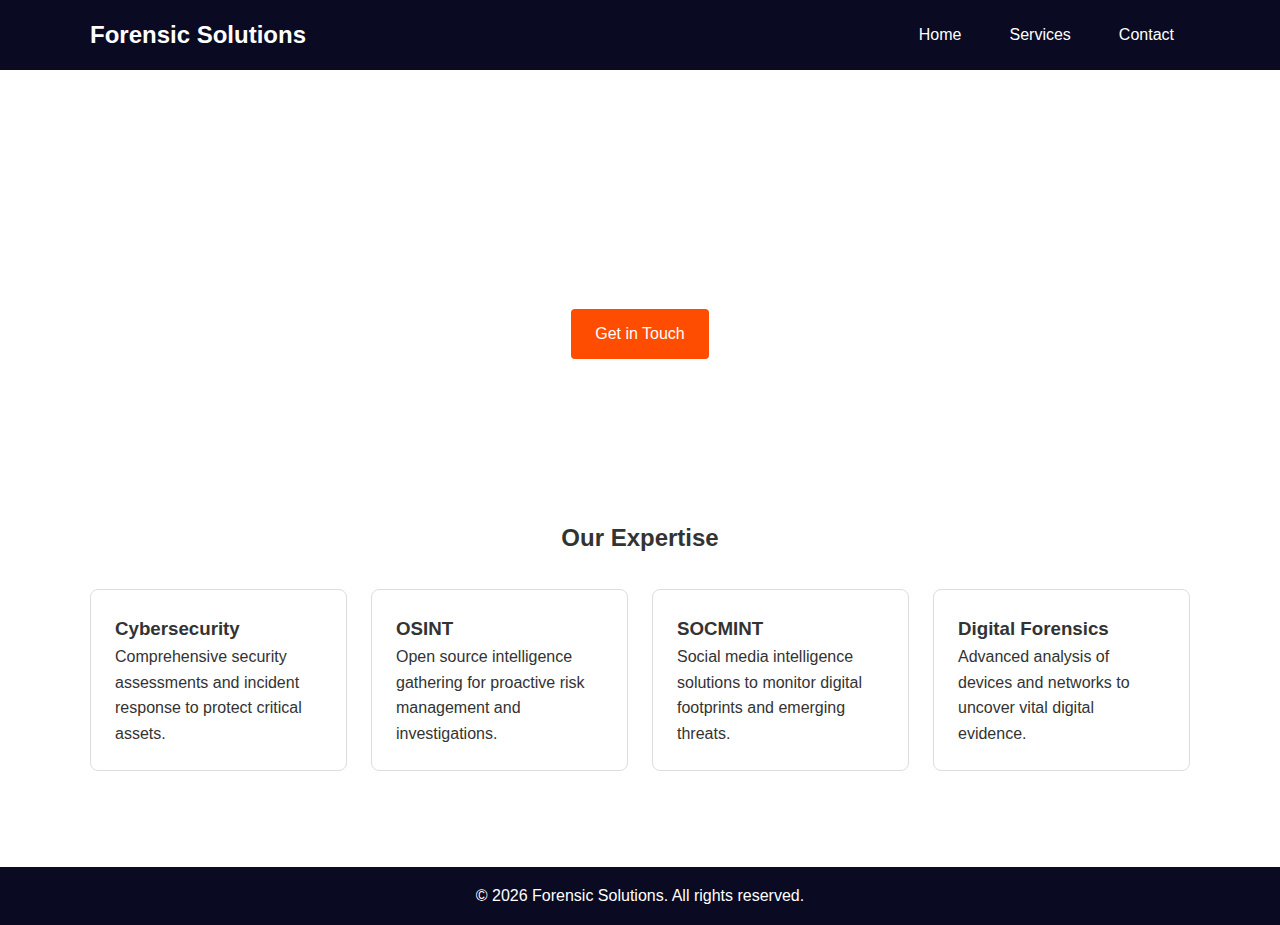
<file: index.html>
<!DOCTYPE html>
<html lang="en">
<head>
  <meta charset="UTF-8" />
  <meta name="viewport" content="width=device-width, initial-scale=1.0" />
  <title>Forensic Solutions</title>
  <link rel="stylesheet" href="styles.css" />
</head>
<body>
  <header>
    <div class="container nav">
      <h1 class="logo">Forensic Solutions</h1>
      <nav>
        <ul>
          <li><a href="index.html">Home</a></li>
          <li><a href="services.html">Services</a></li>
          <li><a href="contact.html">Contact</a></li>
        </ul>
      </nav>
    </div>
  </header>

  <section class="hero">
    <div class="container">
      <h2>Your Digital Investigations Partner</h2>
      <p>Expertise in cybersecurity, OSINT, SOCMINT and digital forensics to safeguard your organisation.</p>
      <a class="btn" href="contact.html">Get in Touch</a>
    </div>
  </section>

  <section class="services-preview">
    <div class="container">
      <h2>Our Expertise</h2>
      <div class="grid">
        <div class="card">
          <h3>Cybersecurity</h3>
          <p>Comprehensive security assessments and incident response to protect critical assets.</p>
        </div>
        <div class="card">
          <h3>OSINT</h3>
          <p>Open source intelligence gathering for proactive risk management and investigations.</p>
        </div>
        <div class="card">
          <h3>SOCMINT</h3>
          <p>Social media intelligence solutions to monitor digital footprints and emerging threats.</p>
        </div>
        <div class="card">
          <h3>Digital Forensics</h3>
          <p>Advanced analysis of devices and networks to uncover vital digital evidence.</p>
        </div>
      </div>
    </div>
  </section>

  <footer>
    <div class="container">
      <p>&copy; <span id="year"></span> Forensic Solutions. All rights reserved.</p>
    </div>
  </footer>
  <script src="script.js"></script>
</body>
</html>
</file>
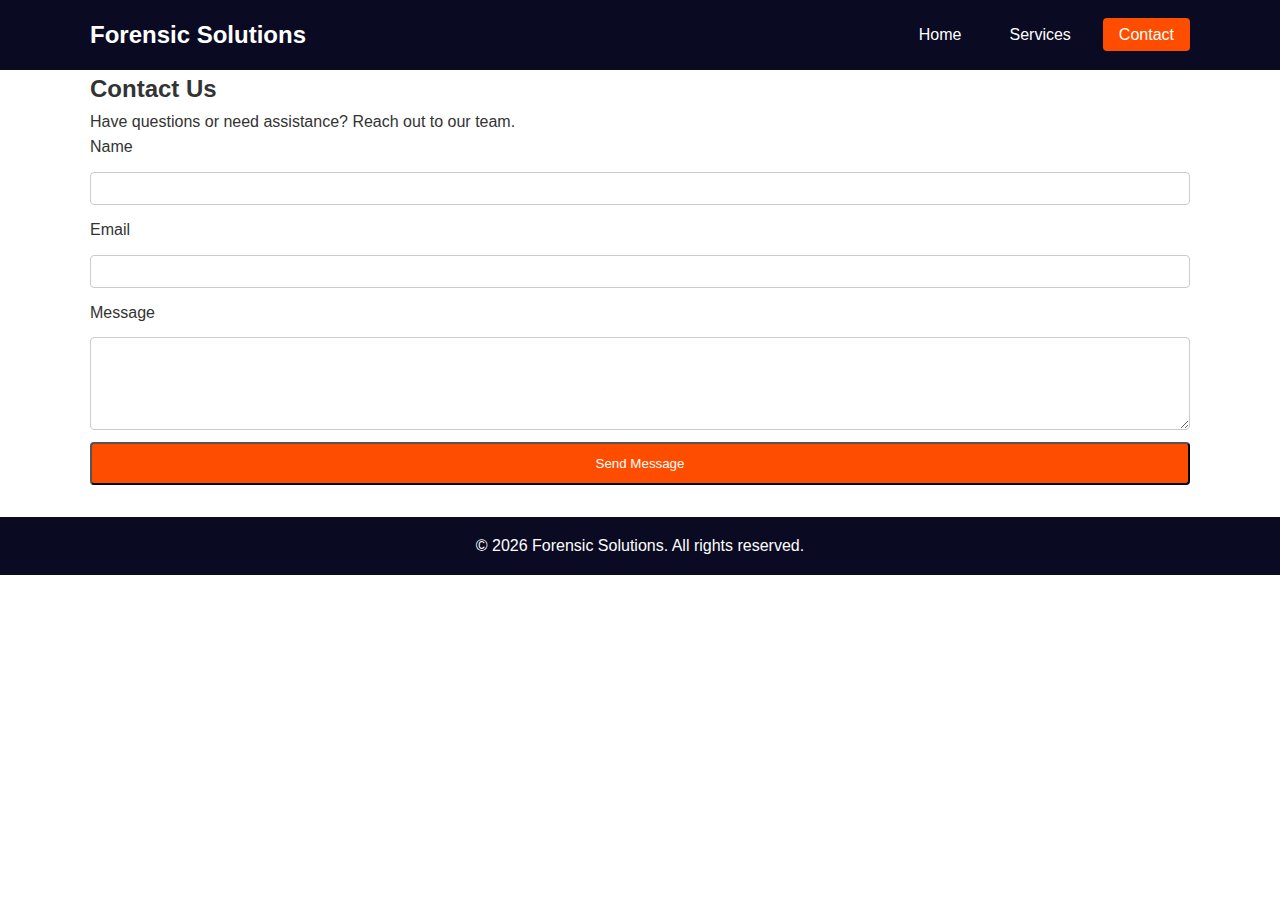
<file: contact.html>
<!DOCTYPE html>
<html lang="en">
<head>
  <meta charset="UTF-8" />
  <meta name="viewport" content="width=device-width, initial-scale=1.0" />
  <title>Contact - Forensic Solutions</title>
  <link rel="stylesheet" href="styles.css" />
</head>
<body>
  <header>
    <div class="container nav">
      <h1 class="logo">Forensic Solutions</h1>
      <nav>
        <ul>
          <li><a href="index.html">Home</a></li>
          <li><a href="services.html">Services</a></li>
          <li><a href="contact.html" class="active">Contact</a></li>
        </ul>
      </nav>
    </div>
  </header>

  <main class="container">
    <h2>Contact Us</h2>
    <p>Have questions or need assistance? Reach out to our team.</p>
    <form class="contact-form" action="#" method="post">
      <label for="name">Name</label>
      <input type="text" id="name" name="name" required />

      <label for="email">Email</label>
      <input type="email" id="email" name="email" required />

      <label for="message">Message</label>
      <textarea id="message" name="message" rows="5" required></textarea>

      <button type="submit" class="btn">Send Message</button>
    </form>
  </main>

  <footer>
    <div class="container">
      <p>&copy; <span id="year"></span> Forensic Solutions. All rights reserved.</p>
    </div>
  </footer>
  <script src="script.js"></script>
</body>
</html>
</file>
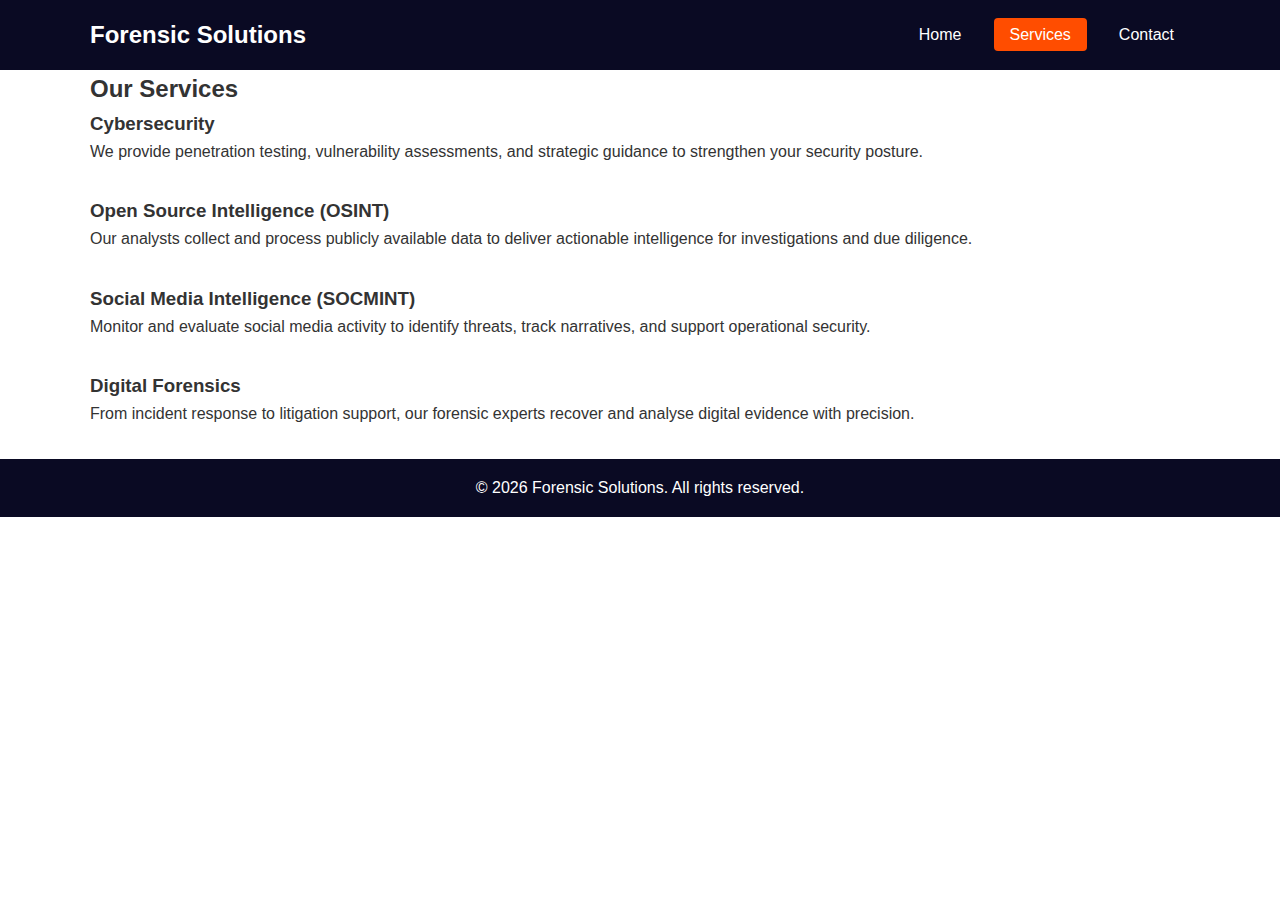
<file: services.html>
<!DOCTYPE html>
<html lang="en">
<head>
  <meta charset="UTF-8" />
  <meta name="viewport" content="width=device-width, initial-scale=1.0" />
  <title>Services - Forensic Solutions</title>
  <link rel="stylesheet" href="styles.css" />
</head>
<body>
  <header>
    <div class="container nav">
      <h1 class="logo">Forensic Solutions</h1>
      <nav>
        <ul>
          <li><a href="index.html">Home</a></li>
          <li><a href="services.html" class="active">Services</a></li>
          <li><a href="contact.html">Contact</a></li>
        </ul>
      </nav>
    </div>
  </header>

  <main class="container">
    <h2>Our Services</h2>
    <section>
      <h3>Cybersecurity</h3>
      <p>We provide penetration testing, vulnerability assessments, and strategic guidance to strengthen your security posture.</p>
    </section>
    <section>
      <h3>Open Source Intelligence (OSINT)</h3>
      <p>Our analysts collect and process publicly available data to deliver actionable intelligence for investigations and due diligence.</p>
    </section>
    <section>
      <h3>Social Media Intelligence (SOCMINT)</h3>
      <p>Monitor and evaluate social media activity to identify threats, track narratives, and support operational security.</p>
    </section>
    <section>
      <h3>Digital Forensics</h3>
      <p>From incident response to litigation support, our forensic experts recover and analyse digital evidence with precision.</p>
    </section>
  </main>

  <footer>
    <div class="container">
      <p>&copy; <span id="year"></span> Forensic Solutions. All rights reserved.</p>
    </div>
  </footer>
  <script src="script.js"></script>
</body>
</html>
</file>
<file: styles.css>
/* Basic Reset */
* {
  margin: 0;
  padding: 0;
  box-sizing: border-box;
}

body {
  font-family: Arial, Helvetica, sans-serif;
  line-height: 1.6;
  color: #333;
}

.container {
  width: 90%;
  max-width: 1100px;
  margin: auto;
}

header {
  background: #0a0a23;
  color: #fff;
}

.nav {
  display: flex;
  align-items: center;
  justify-content: space-between;
  padding: 1rem 0;
}

.logo {
  font-size: 1.5rem;
}

nav ul {
  list-style: none;
  display: flex;
  gap: 1rem;
}

nav a {
  color: #fff;
  text-decoration: none;
  padding: 0.5rem 1rem;
  border-radius: 4px;
}

nav a:hover,
nav a.active {
  background: #ff4d00;
}

.hero {
  background: url('https://images.unsplash.com/photo-1556157382-97eda2c6e178?auto=format&fit=crop&w=1350&q=80') center/cover no-repeat;
  color: #fff;
  text-align: center;
  padding: 6rem 0;
}

.hero h2 {
  font-size: 2.5rem;
  margin-bottom: 1rem;
}

.hero p {
  font-size: 1.2rem;
  margin-bottom: 2rem;
}

.btn {
  display: inline-block;
  background: #ff4d00;
  color: #fff;
  padding: 0.75rem 1.5rem;
  border-radius: 4px;
  text-decoration: none;
}

.services-preview {
  padding: 4rem 0;
}

.services-preview h2 {
  text-align: center;
  margin-bottom: 2rem;
}

.grid {
  display: grid;
  grid-template-columns: repeat(auto-fit, minmax(220px, 1fr));
  gap: 1.5rem;
}

.card {
  border: 1px solid #ddd;
  padding: 1.5rem;
  border-radius: 8px;
  background: #fff;
}

main section {
  margin-bottom: 2rem;
}

.contact-form {
  display: flex;
  flex-direction: column;
  gap: 0.75rem;
}

.contact-form input,
.contact-form textarea {
  padding: 0.5rem;
  border: 1px solid #ccc;
  border-radius: 4px;
}

footer {
  background: #0a0a23;
  color: #fff;
  text-align: center;
  padding: 1rem 0;
  margin-top: 2rem;
}
</file>
